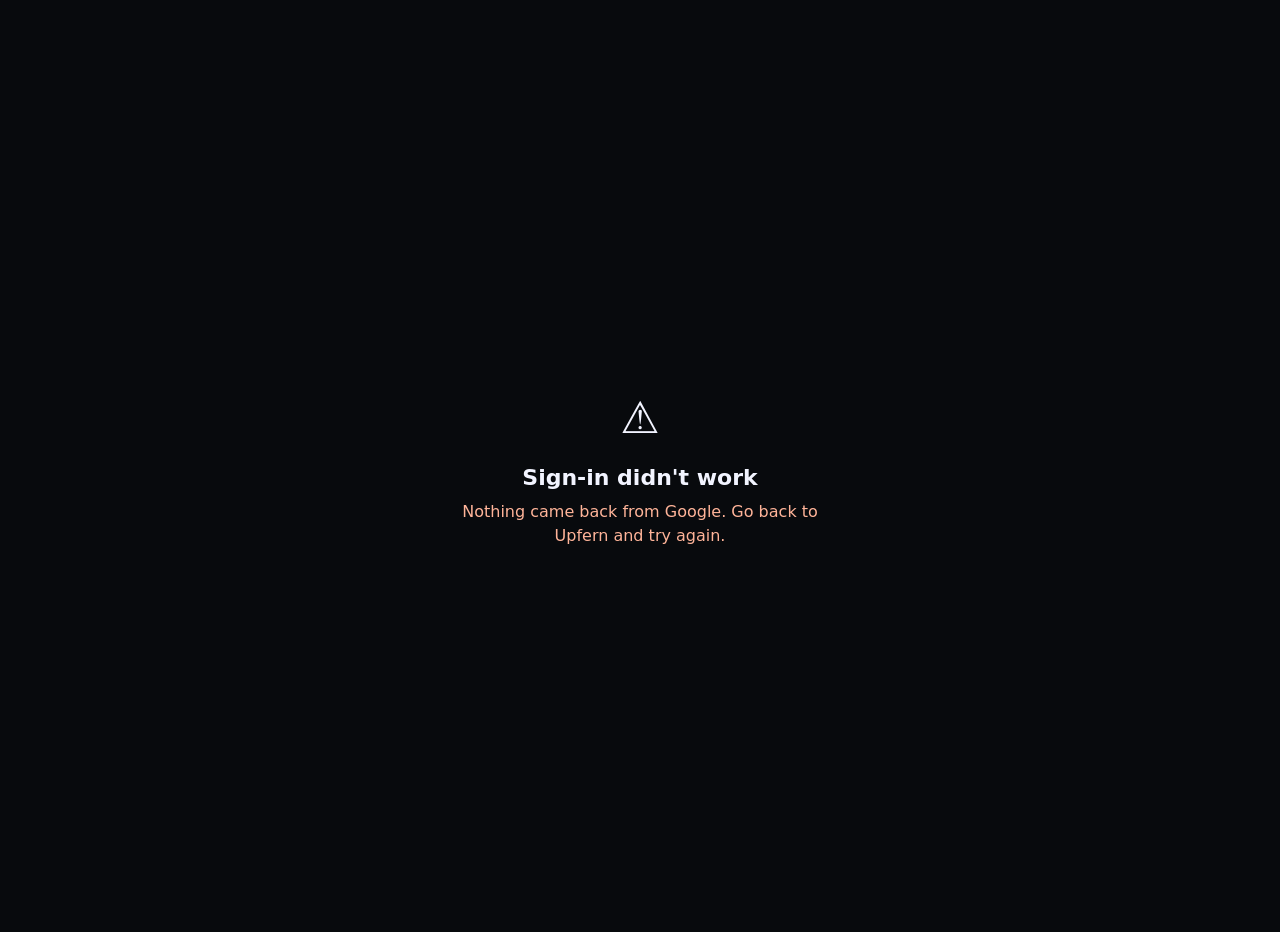
<file: app/web/license_callback.html>
<!doctype html>
<html lang="en">
<head>
<meta charset="utf-8"><meta name="viewport" content="width=device-width,initial-scale=1">
<title>Upfern sign-in</title>
<style>
body{margin:0;min-height:100vh;display:grid;place-items:center;background:#080A0D;color:#F2F4FF;font:16px/1.5 Geist,"Segoe UI",system-ui,sans-serif;padding:16px;text-align:center}
.card{max-width:380px}.big{font-size:44px}h1{font-size:22px;margin:10px 0 6px}p{color:#9CA6C2;margin:0}.bad{color:#FFB499}
</style>
</head>
<body>
<div class="card"><div class="big" id="ic">⏳</div><h1 id="h">Signing you in…</h1><p id="p">One moment.</p></div>
<script>
(async () => {
  const set = (ic, h, p, bad) => { document.getElementById("ic").textContent = ic; document.getElementById("h").textContent = h;
    const el = document.getElementById("p"); el.textContent = p; el.className = bad ? "bad" : ""; };
  const f = new URLSearchParams(location.hash.slice(1)), q = new URLSearchParams(location.search);
  history.replaceState(null, "", location.pathname);          // the tokens don't stay in the address bar
  const err = f.get("error_description") || q.get("error_description");
  if (err) return set("⚠️", "Sign-in didn't work", err.replace(/\+/g, " "), true);
  const access = f.get("access_token"), refresh = f.get("refresh_token");
  if (!access || !refresh) return set("⚠️", "Sign-in didn't work", "Nothing came back from Google. Go back to Upfern and try again.", true);
  try {
    const r = await fetch("/api/license/session", {method: "POST", headers: {"Content-Type": "application/json"}, body: JSON.stringify({access, refresh})});
    const d = await r.json(); if (!r.ok) throw new Error(d.detail || "That didn't work.");
    set("✅", "You're signed in", `${d.email}. Go back to the Upfern window and enter your license key. You can close this tab.`);
  } catch (e) { set("⚠️", "Sign-in didn't work", e.message, true); }
})();
</script>
</body>
</html>
</file>
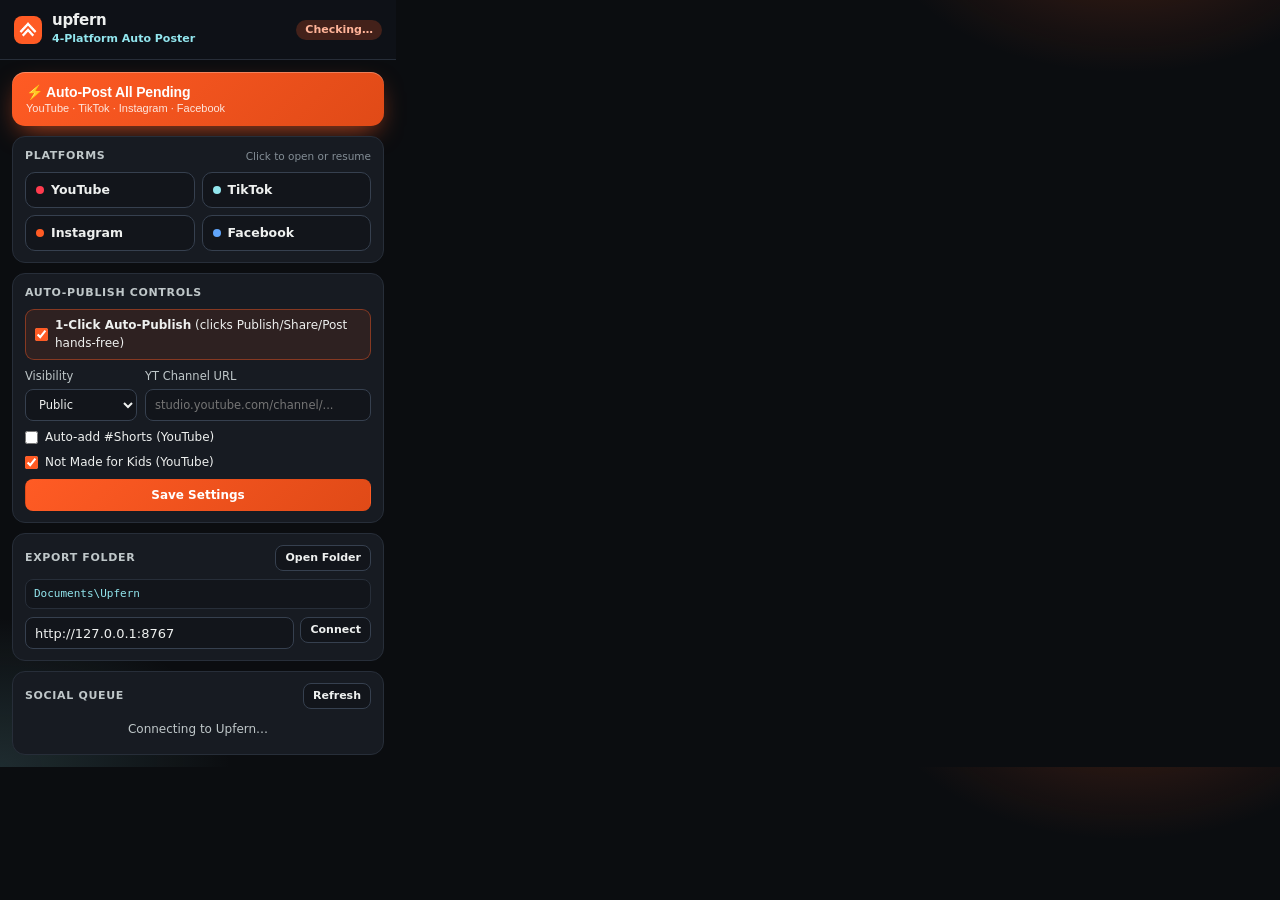
<file: ShabiClips-Extension/popup/popup.html>
<!doctype html>
<html lang="en">
<head>
  <meta charset="utf-8">
  <meta name="viewport" content="width=device-width,initial-scale=1">
  <title>Upfern</title>
  <link rel="stylesheet" href="popup.css">
</head>
<body>
  <header class="head">
    <div class="brand">
      <img src="../icons/icon-48.png" alt="Upfern" width="28" height="28">
      <div>
        <strong>upfern</strong>
        <small>4-Platform Auto Poster</small>
      </div>
    </div>
    <span class="pill warn" id="connPill">Checking…</span>
  </header>

  <main class="wrap">
    <button type="button" class="hero-cta" id="processBtn">
      <span class="hero-main">⚡ Auto-Post All Pending</span>
      <span class="hero-sub" id="heroSub">YouTube · TikTok · Instagram · Facebook</span>
    </button>

    <section class="card">
      <div class="row-between">
        <span class="lbl">Platforms</span>
        <span class="lbl-dim">Click to open or resume</span>
      </div>
      <div class="plat-grid">
        <button type="button" class="plat-btn" data-plat="youtube">
          <span class="plat-dot yt"></span>
          <span class="plat-name">YouTube</span>
          <span class="plat-cnt" id="cnt-youtube" hidden>0</span>
        </button>
        <button type="button" class="plat-btn" data-plat="tiktok">
          <span class="plat-dot tt"></span>
          <span class="plat-name">TikTok</span>
          <span class="plat-cnt" id="cnt-tiktok" hidden>0</span>
        </button>
        <button type="button" class="plat-btn" data-plat="instagram">
          <span class="plat-dot ig"></span>
          <span class="plat-name">Instagram</span>
          <span class="plat-cnt" id="cnt-instagram" hidden>0</span>
        </button>
        <button type="button" class="plat-btn" data-plat="facebook">
          <span class="plat-dot fb"></span>
          <span class="plat-name">Facebook</span>
          <span class="plat-cnt" id="cnt-facebook" hidden>0</span>
        </button>
      </div>
    </section>

    <section class="card">
      <div class="row-between">
        <span class="lbl">Auto-Publish Controls</span>
        <span class="msg" id="saveMsg"></span>
      </div>
      <label class="chk highlight"><input type="checkbox" id="autoPubChk" checked> <span><b>1-Click Auto-Publish</b> (clicks Publish/Share/Post hands-free)</span></label>
      <div class="grid2">
        <label class="field">
          <span>Visibility</span>
          <select id="privacySel">
            <option value="public">Public</option>
            <option value="unlisted">Unlisted</option>
            <option value="private">Private</option>
          </select>
        </label>
        <label class="field">
          <span>YT Channel URL</span>
          <input type="text" id="channelUrl" placeholder="studio.youtube.com/channel/...">
        </label>
      </div>
      <label class="chk"><input type="checkbox" id="addShortsChk"> Auto-add #Shorts (YouTube)</label>
      <label class="chk"><input type="checkbox" id="notKidsChk" checked> Not Made for Kids (YouTube)</label>
      <div class="acts">
        <button type="button" class="btn primary" id="saveSettingsBtn">Save Settings</button>
      </div>
    </section>

    <section class="card">
      <div class="row-between">
        <span class="lbl">Export Folder</span>
        <button type="button" class="btn sm" id="openFolderBtn">Open Folder</button>
      </div>
      <code class="path" id="exportPath">Documents\Upfern</code>
      <div class="inline">
        <input type="text" id="serverUrl" value="http://127.0.0.1:8767" spellcheck="false" aria-label="App Server URL">
        <button type="button" class="btn sm" id="saveUrlBtn">Connect</button>
      </div>
    </section>

    <section class="card">
      <div class="row-between">
        <span class="lbl">Social Queue</span>
        <button type="button" class="btn sm" id="refreshBtn">Refresh</button>
      </div>
      <div class="qlist" id="queueList">
        <p class="empty">Connecting to Upfern…</p>
      </div>
    </section>
  </main>

  <script src="popup.js"></script>
</body>
</html>
</file>
<file: ShabiClips-Extension/popup/popup.css>
:root {
  --bg: #0B0D10;
  --panel: #12151B;
  --card: #171B22;
  --line: #272E39;
  --line2: #36404F;
  --text: #EEF0EF;
  --dim: #BFC7C9;
  --faint: #848E96;
  --brand: #FF5B24;
  --brand2: #FF8359;
  --cyan: #92E6EE;
  --good: #3DDC97;
  --bad: #FF5A66;
}

* {
  box-sizing: border-box;
}

body {
  margin: 0;
  width: 396px;
  background: radial-gradient(360px 220px at 88% -10%, rgba(255, 91, 36, 0.22), transparent 68%),
              radial-gradient(340px 220px at 0% 100%, rgba(146, 230, 238, 0.14), transparent 68%),
              var(--bg);
  color: var(--text);
  font: 13px/1.45 "Manrope", "Segoe UI", system-ui, sans-serif;
}

.head {
  display: flex;
  align-items: center;
  justify-content: space-between;
  padding: 12px 14px;
  border-bottom: 1px solid var(--line);
  background: rgba(15, 18, 24, 0.92);
}

.brand {
  display: flex;
  align-items: center;
  gap: 10px;
}

.brand img {
  border-radius: 8px;
}

.brand strong {
  display: block;
  font-size: 15px;
  font-weight: 800;
  letter-spacing: -0.02em;
  line-height: 1.1;
}

.brand small {
  color: var(--cyan);
  font-size: 11px;
  font-weight: 600;
}

.wrap {
  padding: 12px;
  display: flex;
  flex-direction: column;
  gap: 10px;
}

.hero-cta {
  width: 100%;
  border: 0;
  border-radius: 13px;
  padding: 12px 14px;
  cursor: pointer;
  background: linear-gradient(135deg, #FF5B24, #E04A17);
  color: #FFFFFF;
  box-shadow: 0 10px 26px -8px rgba(255, 91, 36, 0.72), inset 0 1px 0 rgba(255, 255, 255, 0.28);
  display: flex;
  flex-direction: column;
  align-items: flex-start;
  gap: 2px;
  transition: transform 0.12s ease, filter 0.12s ease;
}

.hero-cta:hover {
  transform: translateY(-1px);
  filter: brightness(1.06);
}

.hero-main {
  font-size: 14px;
  font-weight: 800;
  letter-spacing: -0.01em;
}

.hero-sub {
  font-size: 11px;
  color: rgba(255, 255, 255, 0.85);
}

.card {
  background: var(--card);
  border: 1px solid var(--line);
  border-radius: 13px;
  padding: 11px 12px;
  display: flex;
  flex-direction: column;
  gap: 8px;
}

.row-between {
  display: flex;
  align-items: center;
  justify-content: space-between;
  gap: 8px;
}

.lbl {
  font-size: 11px;
  font-weight: 700;
  text-transform: uppercase;
  letter-spacing: 0.06em;
  color: var(--dim);
}

.lbl-dim {
  font-size: 10.5px;
  color: var(--faint);
}

.pill {
  font-size: 11px;
  font-weight: 700;
  padding: 2px 9px;
  border-radius: 999px;
}

.pill.ok {
  background: rgba(61, 220, 151, 0.16);
  color: var(--good);
}

.pill.bad {
  background: rgba(255, 90, 102, 0.16);
  color: var(--bad);
}

.pill.warn {
  background: rgba(255, 91, 36, 0.22);
  color: #FFB499;
}

.plat-pill {
  font-size: 10px;
  font-weight: 700;
  padding: 1px 7px;
  border-radius: 999px;
  white-space: nowrap;
}

.plat-pill.plat-youtube { background: rgba(255, 59, 78, 0.18); color: #FF8C97; }
.plat-pill.plat-tiktok { background: rgba(146, 230, 238, 0.18); color: #92E6EE; }
.plat-pill.plat-instagram { background: rgba(255, 91, 36, 0.22); color: #FFB499; }
.plat-pill.plat-facebook { background: rgba(59, 130, 246, 0.2); color: #93C5FD; }

.plat-grid {
  display: grid;
  grid-template-columns: 1fr 1fr;
  gap: 7px;
}

.plat-btn {
  display: flex;
  align-items: center;
  gap: 7px;
  height: 36px;
  padding: 0 10px;
  border-radius: 10px;
  border: 1px solid var(--line2);
  background: var(--panel);
  color: var(--text);
  font: inherit;
  font-size: 12.5px;
  font-weight: 700;
  cursor: pointer;
}

.plat-btn:hover {
  border-color: var(--brand);
  background: #201A19;
}

.plat-name {
  flex: 1;
  text-align: left;
}

.plat-dot {
  width: 8px;
  height: 8px;
  border-radius: 50%;
  flex: none;
}

.plat-dot.yt { background: #FF3B4E; }
.plat-dot.tt { background: #92E6EE; }
.plat-dot.ig { background: #FF5B24; }
.plat-dot.fb { background: #60A5FA; }

.plat-cnt {
  min-width: 19px;
  height: 19px;
  padding: 0 5px;
  border-radius: 999px;
  background: var(--brand);
  color: #fff;
  font-size: 10.5px;
  font-weight: 800;
  display: inline-grid;
  place-items: center;
}

.plat-cnt[hidden] {
  display: none;
}

.path {
  display: block;
  padding: 6px 8px;
  border-radius: 8px;
  background: var(--panel);
  border: 1px solid var(--line);
  font-size: 11px;
  color: var(--cyan);
  overflow: hidden;
  text-overflow: ellipsis;
  white-space: nowrap;
}

.inline {
  display: flex;
  gap: 6px;
}

.grid2 {
  display: grid;
  grid-template-columns: 112px 1fr;
  gap: 8px;
}

.field {
  display: flex;
  flex-direction: column;
  gap: 4px;
  font-size: 11.5px;
  color: var(--dim);
}

input[type="text"], select {
  width: 100%;
  height: 32px;
  padding: 0 9px;
  border-radius: 8px;
  border: 1px solid var(--line2);
  background: var(--panel);
  color: var(--text);
  font: inherit;
  outline: none;
}

input[type="text"]:focus, select:focus {
  border-color: var(--brand);
}

.chk {
  display: flex;
  align-items: center;
  gap: 7px;
  font-size: 12px;
  color: var(--text);
  cursor: pointer;
}

.chk.highlight {
  padding: 7px 9px;
  border-radius: 9px;
  border: 1px solid rgba(255, 91, 36, 0.42);
  background: rgba(255, 91, 36, 0.1);
}

.chk input {
  accent-color: var(--brand);
  margin: 0;
  flex: none;
}

.acts {
  display: flex;
  gap: 8px;
}

.btn {
  height: 32px;
  padding: 0 11px;
  border-radius: 8px;
  border: 1px solid var(--line2);
  background: var(--panel);
  color: var(--text);
  font: inherit;
  font-size: 12px;
  font-weight: 700;
  cursor: pointer;
  white-space: nowrap;
}

.btn:hover {
  border-color: var(--brand);
}

.btn.primary {
  flex: 1;
  background: linear-gradient(135deg, var(--brand), #E04A17);
  border-color: transparent;
  color: #FFFFFF;
}

.btn.sm {
  height: 26px;
  padding: 0 9px;
  font-size: 11px;
}

.msg {
  font-size: 11px;
  color: var(--good);
}

.qlist {
  display: flex;
  flex-direction: column;
  gap: 6px;
  max-height: 190px;
  overflow-y: auto;
}

.qitem {
  padding: 8px 9px;
  border-radius: 9px;
  background: var(--panel);
  border: 1px solid var(--line);
  display: flex;
  flex-direction: column;
  gap: 4px;
}

.qitem-top {
  display: flex;
  align-items: center;
  justify-content: space-between;
  gap: 6px;
}

.qitem-title {
  font-weight: 600;
  font-size: 12px;
  overflow: hidden;
  text-overflow: ellipsis;
  white-space: nowrap;
  flex: 1;
}

.qitem-sub {
  font-size: 11px;
  color: var(--faint);
  overflow: hidden;
  text-overflow: ellipsis;
  white-space: nowrap;
}

.qitem-acts {
  display: flex;
  gap: 6px;
  align-items: center;
}

.qitem-acts a {
  color: var(--cyan);
  font-size: 11px;
  text-decoration: none;
}

.empty {
  margin: 4px 0;
  font-size: 12px;
  color: var(--dim);
  text-align: center;
}
</file>
